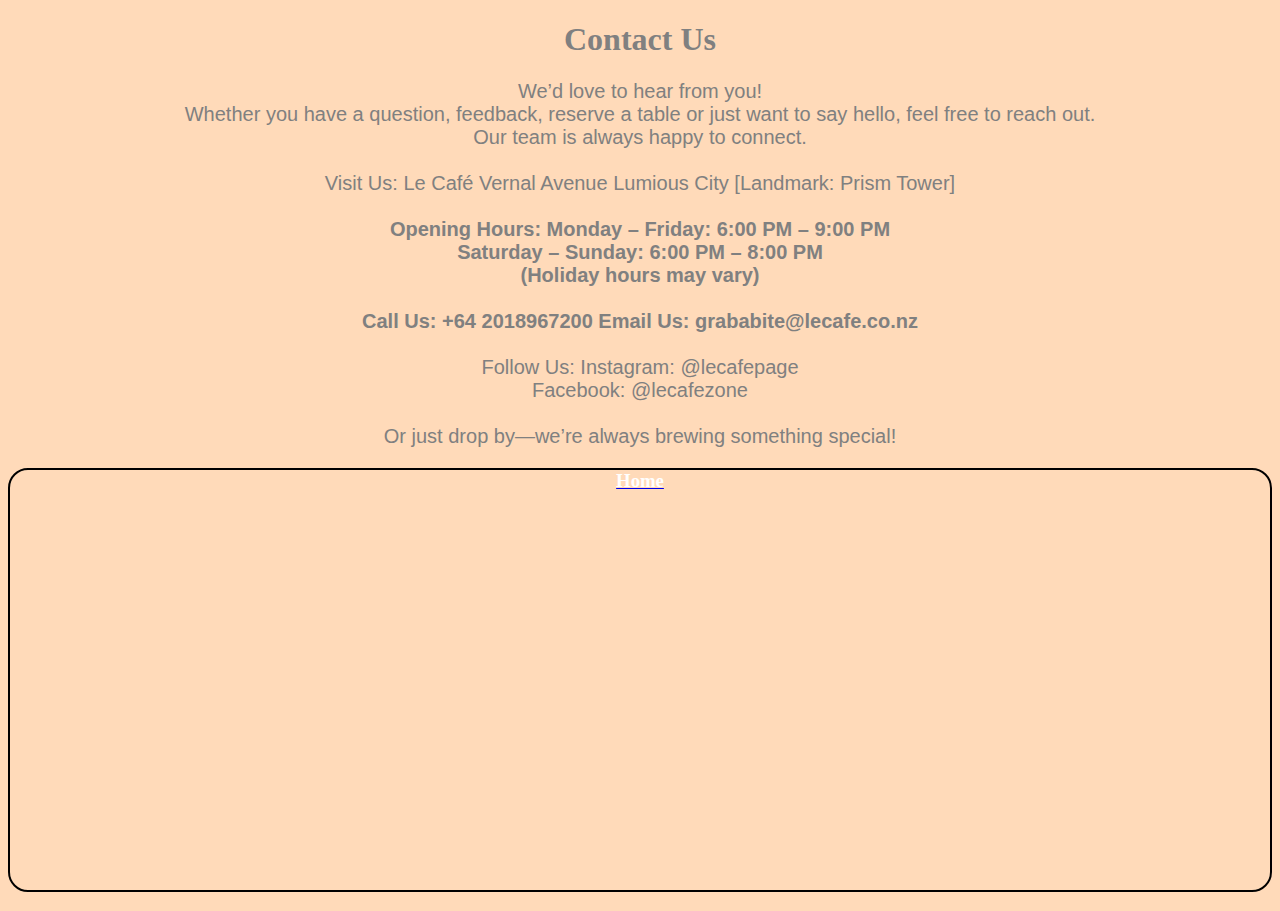
<file: contact.html>
<!DOCTYPE html>
<head>
    <meta charset="UTF-8">
    <meta name="viewport" content="width=device-width, initial-scale=1.0">
    <link href="contact.css" rel="stylesheet"/>
</head>

<body>

<h1> Contact Us</h1>

<p class="yap"> 
    We’d love to hear from you!
<br>
Whether you have a question, feedback, reserve a table or just want to say hello, feel free to reach out. 
<br>
Our team is always happy to connect.
<br>
<br>
Visit Us:
Le Café
Vernal Avenue 
Lumious City
[Landmark: Prism Tower]
<br>
<br>
<b>Opening Hours:
Monday – Friday: 6:00 PM – 9:00 PM
<br>
Saturday – Sunday: 6:00 PM – 8:00 PM
<br>
(Holiday hours may vary)
<br>
<br>
Call Us:
+64 2018967200

Email Us:
grababite@lecafe.co.nz
<br>
<br>
</b>
Follow Us:
Instagram: @lecafepage
<br>
Facebook: @lecafezone
<br>
<br>
Or just drop by—we’re always brewing something special!
</p>

<a href="index.html"><h3 color="white"> Home</h3></a>




</body>
</file>
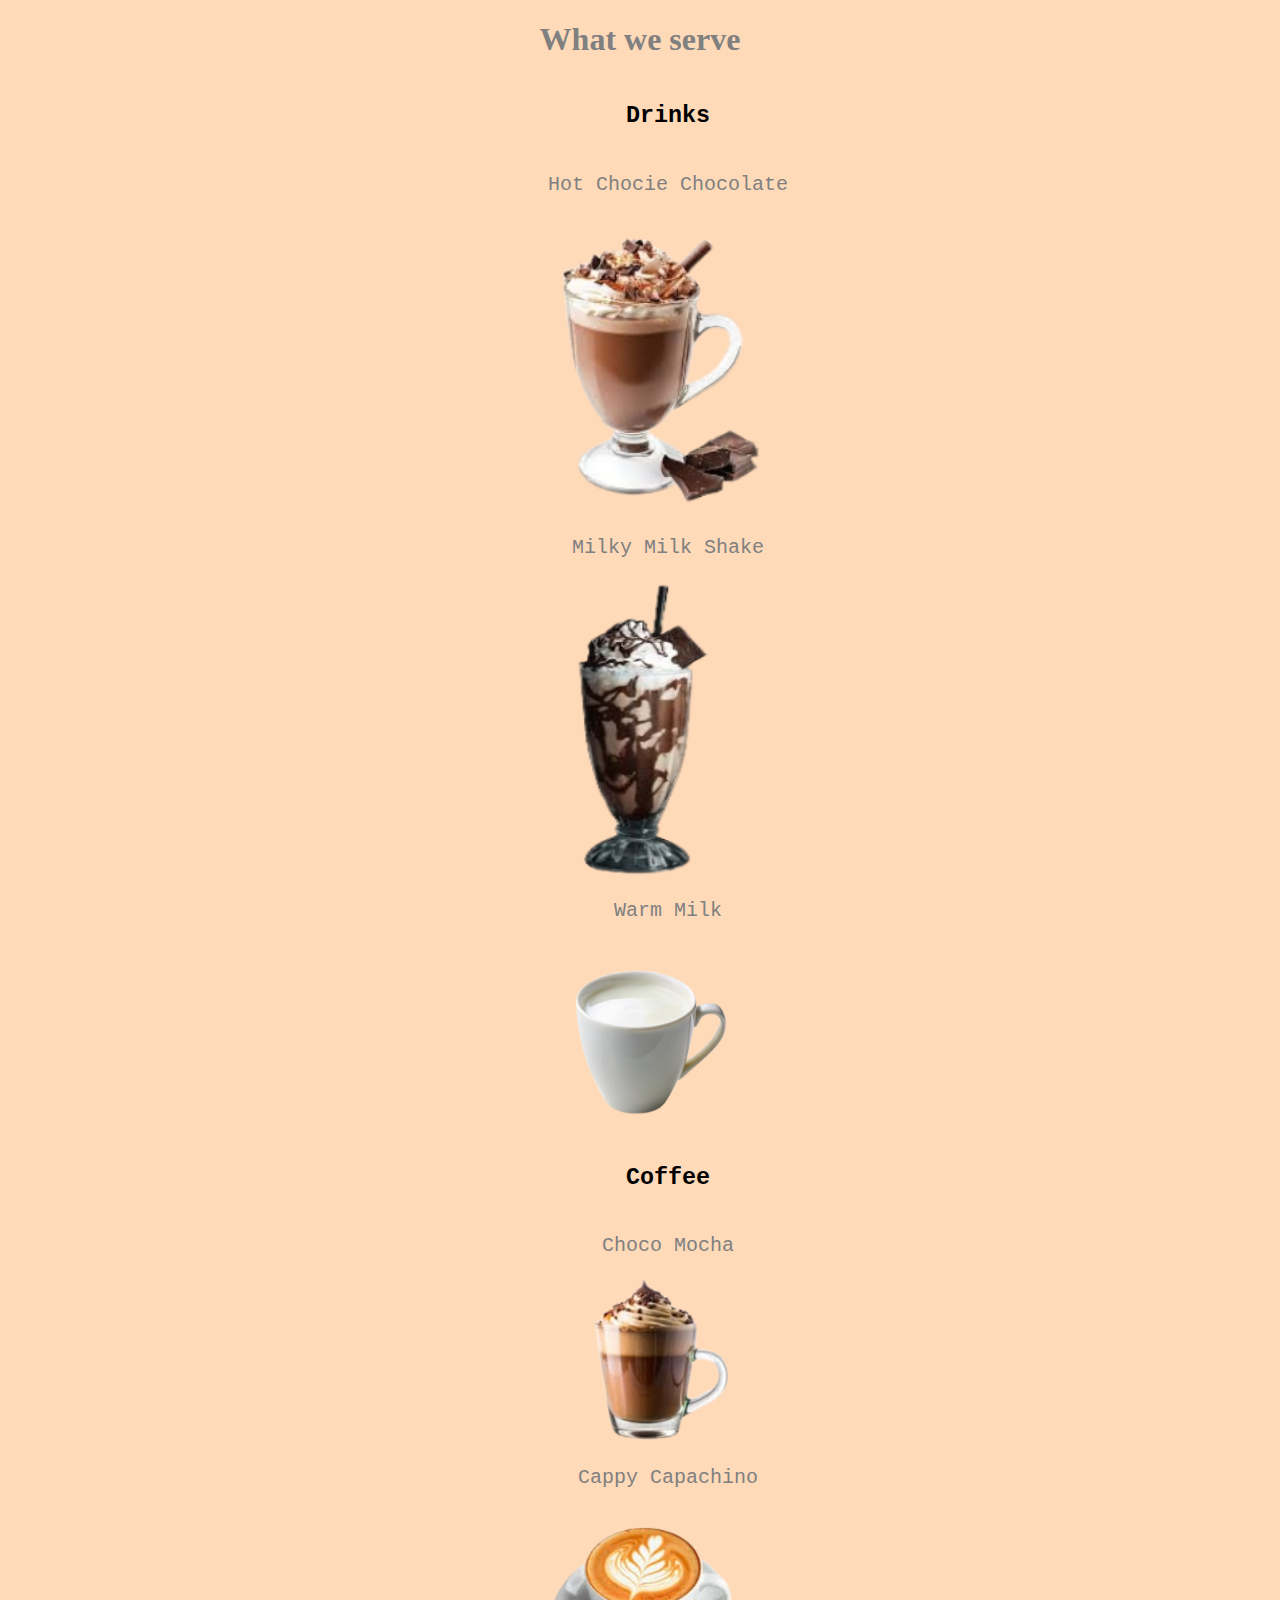
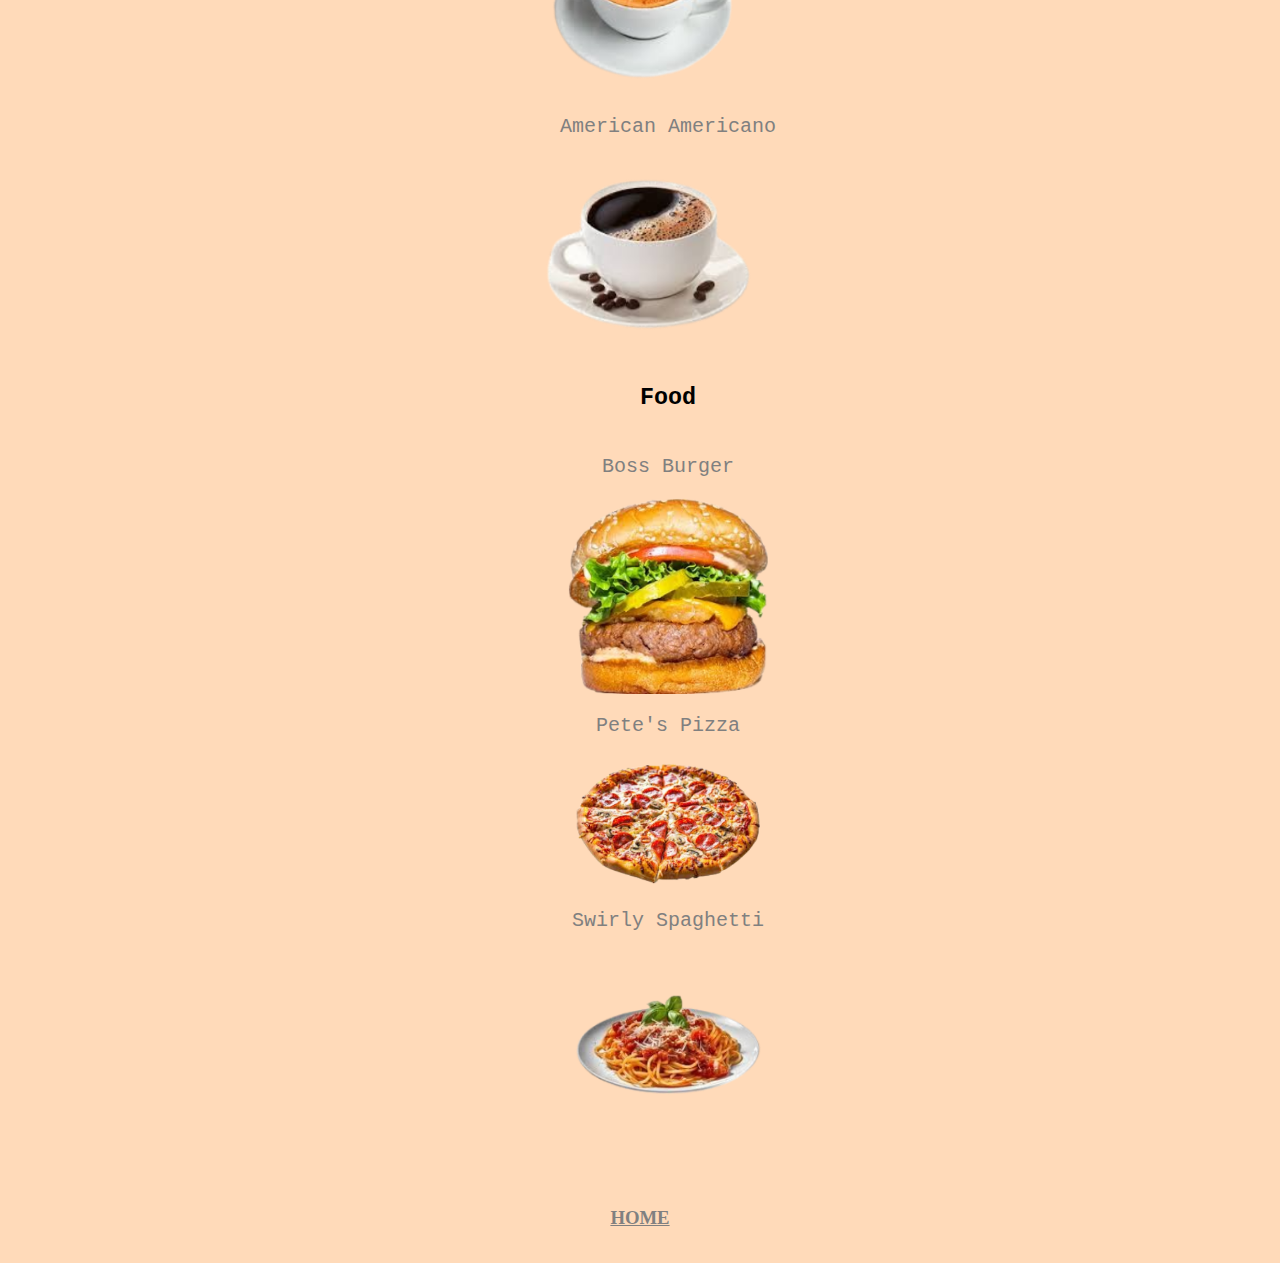
<file: menu.html>
<!DOCTYPE html>
<head>
    <meta charset="UTF-8">
    <meta name="viewport" content="width=device-width, initial-scale=1.0">
    <link href="menu.css" rel="stylesheet"/>
</head>

<body>
<!--heading-->
<h1 class="title" > What we serve </h1>

<div class="drinks">
<h3  style="color:black;"> Drinks</h3>
<p> Hot Chocie Chocolate</p>
<img src="./img/chcoco.png" alt=""  width="300" height="300" class="milk">
<p> Milky Milk Shake</p>
<img src="./img/shake.png" alt=""  width="300"  height="300"  class="milk">
<p> Warm Milk</p>
<img src="./img/milk.png" alt="" width="300"   height="200" class="milk">
</div>

<div class="coffee">
    <h3 style="color:black;"> Coffee</h3>
    <p>Choco  Mocha</p>
    <img src="./img/mocha.png" alt="" style="height: auto;" width="300" class="milk">
    <p> Cappy Capachino</p>
    <img src="./img/cap.png" alt="" style="height: auto;" width="300" class="cap">
    <p> American Americano</p>
    <img src="./img/america.png" alt="" style="height: auto;" width="300" class="cap">
    </div>


    <div class="food">
        <h3  style="color:black;"> Food </h3>
        <p> Boss Burger</p>
        <img src="./img/big.png" alt="" style="height: auto;" width="200">
        <p> Pete's Pizza</p>
        <img src="./img/pizza.png" alt="" style="height: auto;" width="200">
        <p> Swirly Spaghetti</p>
        <img src="./img/noodles.png" alt="" style="height: auto;" width="200">
        </div>
        <br>

        <a href="index.html" class="end"> <h3> HOME </h3></a>
</body>
</file>
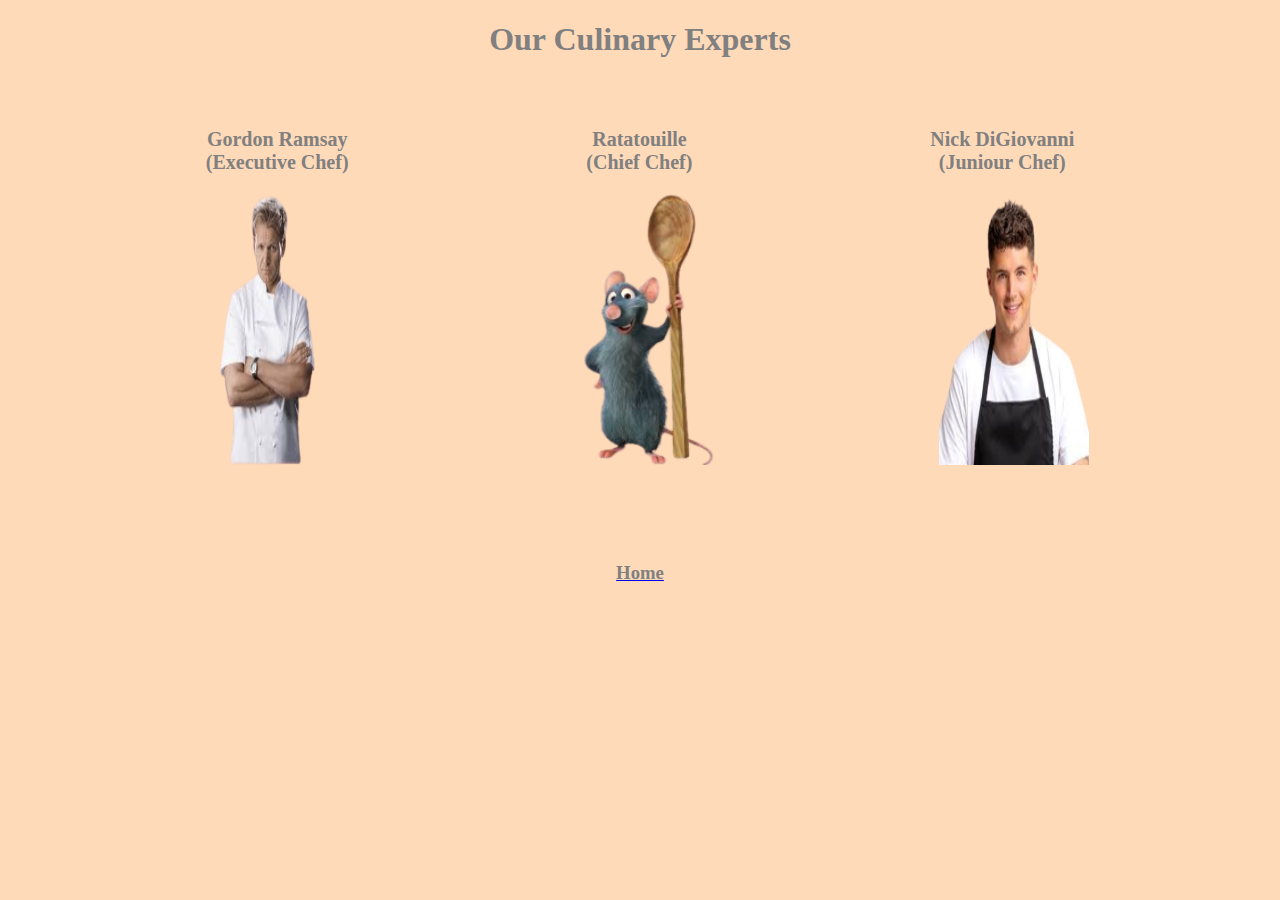
<file: staff.html>
<!DOCTYPE html>
<head>
    <meta charset="UTF-8">
    <meta name="viewport" content="width=device-width, initial-scale=1.0">
    <link href="staff.css" rel="stylesheet"/>
</head>

<body>

<h1 style="color: grey;"> Our Culinary Experts </h1>
<div class="master">
  <p style="color: grey; " >  Gordon Ramsay <br> (Executive Chef)</p>
  <p style="color: grey; " > Ratatouille <br> (Chief Chef)  </p>
  <p style="color: grey; " >   Nick DiGiovanni <br> (Juniour Chef)</p>
</div>

<div class="chef">
<img src=" ./img/who.png" alt="">
<img src="./img/mouse.png" alt="">
<img src="./img/youtube.png" alt="">
</div>

<a href="index.html"> <h3> Home </h3> </a>
</body> 
</body>
</file>
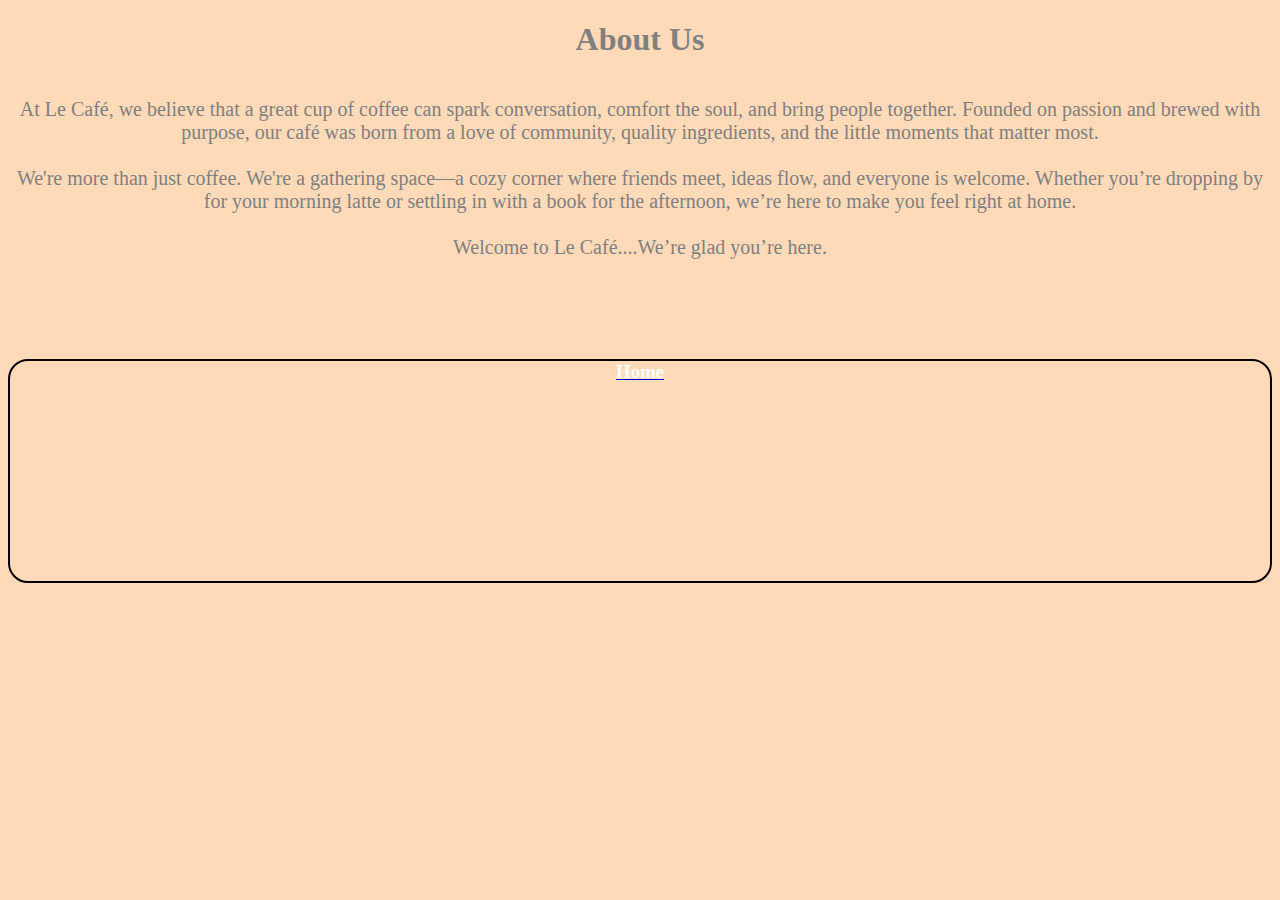
<file: us.html>
<!DOCTYPE html>
<head>
    <meta charset="UTF-8">
    <meta name="viewport" content="width=device-width, initial-scale=1.0">
    <link href="us.css" rel="stylesheet"/>
</head>

<body>

<h1 style="color: grey;"> About Us</h1>

<p class="yap"> 
    At Le Café, we believe that a great cup of coffee can spark conversation, comfort the soul, and bring people together. Founded on passion and brewed with purpose, our café was born from a love of community, quality ingredients, and the little moments that matter most.
<br>
<br> 
We're more than just coffee. We're a gathering space—a cozy corner where friends meet, ideas flow, and everyone is welcome. Whether you’re dropping by for your morning latte or settling in with a book for the afternoon, we’re here to make you feel right at home.
<br>
<br>
Welcome to Le Café....We’re glad you’re here.



</p>


<a href="index.html"> <h3> Home</h3> </a>


</body>
</file>
<file: contact.css>
body{
    background-color: peachpuff;
}

h1{
    text-align: center;
    color: grey;
}

.yap{
    color: grey;
    text-align: center;
    font-size: 20px;
    font-family: Arial, Helvetica, sans-serif;
   
}

h3{
    background-image:url(https://tinyurl.com/2fbsvy26);
    background-size: cover;
      background-position: center;
      padding-top: 0px;     
      padding-bottom: 20px;   
      border-radius: 20px;
      border:2px solid black;
      min-height: 400px;
      display: flex;
    flex-direction: column;
    justify-content: flex-start; 
    align-items: center; 
    color: white;
}
</file>
<file: menu.css>
body{
    background-color:peachpuff; 
    color: grey;
}
.drinks{
   color:grey;
   font-family:monospace;
   font-size:20px;
   width: 200px;
   height: auto;
   display: block;
  display: flex;
  min-height: 700px;
  min-width: 1320px;
  flex-direction: column;
align-items: center;
}

.coffee{
    color:grey;
    font-family:monospace;
    font-size:20px;
    width: 200px;
    height: auto;
    display: block;
    display: flex;
    min-height: 700px;
    min-width: 1320px;
    flex-direction: column;
  align-items: center;
 }

.cap{
    margin-left: -40px;
}

.milk{
    margin-left:-59px;
   
}

 .food{
    color:grey;
    font-family:monospace;
    font-size:20px;
    width: 200px;
    height: auto;
    display: block;
    display: flex;
    min-height: 700px;
    min-width: 1320px;
    flex-direction: column;
  align-items: center;
 }
 

 p{
    color:grey;
    font-family:monospace;
    font-size:20px;


 }

 .end{
 text-align: center;
 color:grey;
font-family:monoscape;


margin-left: 250px;
 }

 .title{
    text-align: center;
}
</file>
<file: staff.css>
body{
    background-color: peachpuff;
    
}

.master{
color:white;
  
display: flex;
justify-content: center;
justify-content: space-evenly;
gap:40px;
font-size: 20px;
margin-top: 50px;
   
}

.chef{
display: flex;
justify-content: center;
gap: 40px;
justify-content: space-evenly;

}
    .chef > img {
        width:150px;
        height:auto;
    }


h1{
    display: flex;
    justify-content: center;
}

p{
    font-weight: bold;
    text-align: center;
}

h3{
    display: flex;
    align-items: flex-end;
    justify-content: center;
    color: grey;
    min-height: 100px;
    font-weight: bold;
}
</file>
<file: us.css>
body{
    background-color: peachpuff;
}

h1{
    text-align: center;
}

p{
    color: grey;
    font-size:20px;
    font-family: monoscape;
    text-align: center;
    margin-top: 40px;
}

h3{
    text-align: center;
    color: white;
    margin-top: 100px;
    background-image:url(https://tinyurl.com/j9ha2vt9);
background-size: cover;
  background-position: center;
  padding-top: 0px;     
  padding-bottom: 20px;   
  border-radius: 20px;
  border:2px solid black;
  min-height: 200px;
  display: flex;
flex-direction: column;
justify-content: flex-start; 
align-items: center; 
}
</file>
